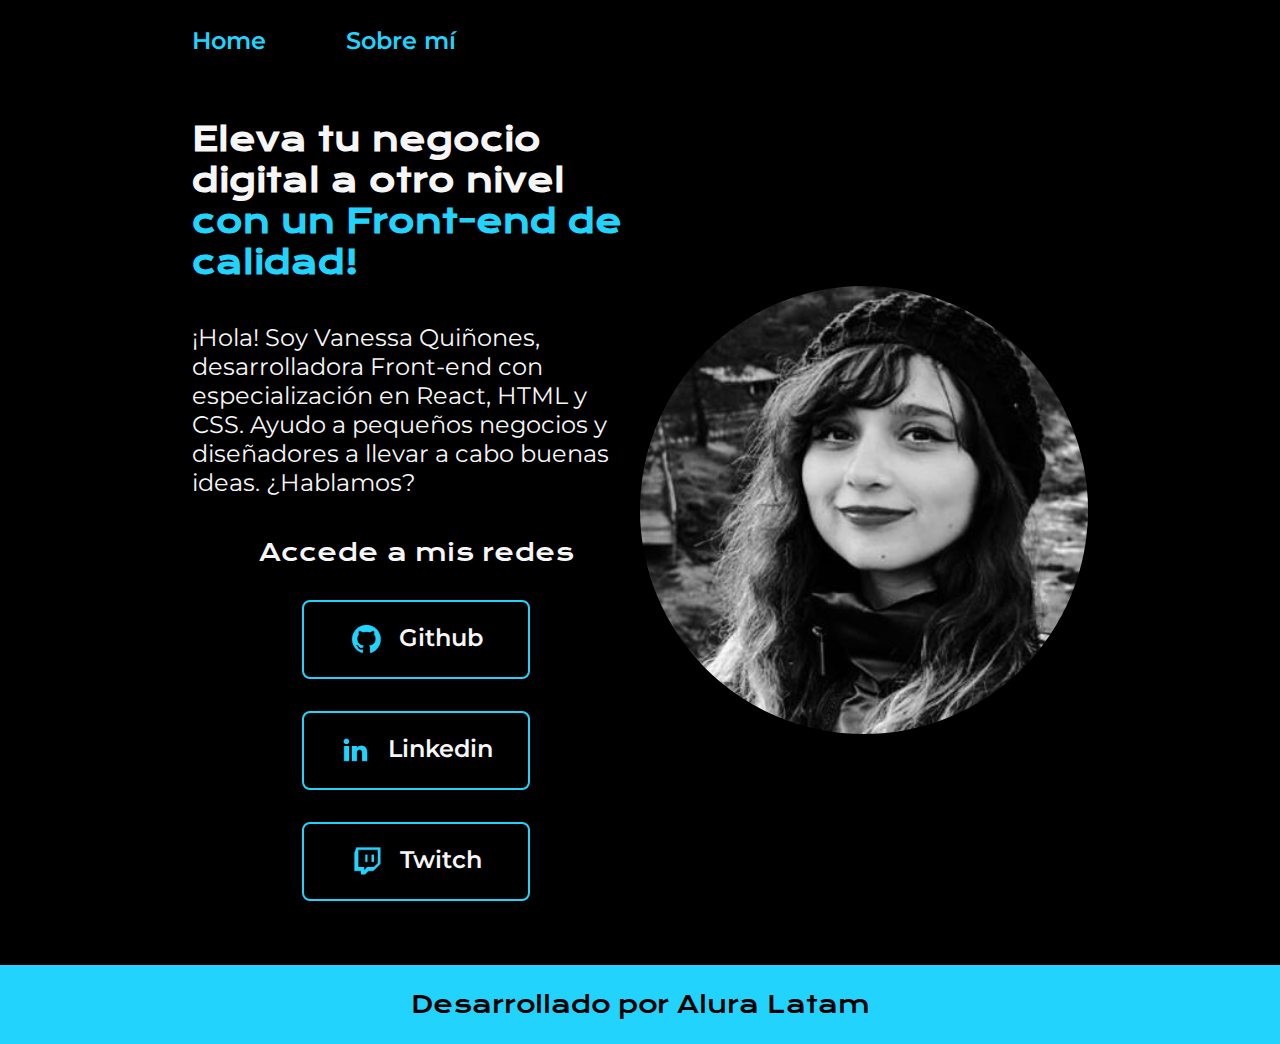
<file: index.html>
<!DOCTYPE html>
<html lang="es-mx">
<head>
    <meta charset="UTF-8"> 
    <meta http-equiv="X-UA-Compatible" content="IE=edge">
    <meta name="viewport" content="width=device-width, initial-scale=1.0">
    <title>Portafolio</title>
    <link rel="stylesheet" href="styles/style.css">

</head>
<body>
    <header class="header">
        <nav class="header__menu">
            <a class="header__menu__link" href="index.html">Home</a>
            <a class="header__menu__link" href="about.html">Sobre mí</a>
        </nav>
    </header>
    <main class="presentacion">
        <section class="presentacion__contenido">
            <h1 class="presentacion__contenido__titulo">
                Eleva tu negocio digital a otro nivel 
                <strong class="titulo-destaque">con un Front-end de calidad!
                </strong></h1>
                <p class="presentacion__contenido__texto">¡Hola! Soy Vanessa Quiñones, desarrolladora Front-end con
                    especialización en React, HTML y CSS. Ayudo a pequeños
                    negocios y diseñadores a llevar a cabo buenas ideas.
                    ¿Hablamos?

                </p>
                <div class="presentacion__enlaces">
                    <h2 class="presentacion__enlaces__subtitulo">Accede a mis redes</h2>
                    <a class="presentacion__enlaces__link" href="https://github.com/vbqcid">
                        <img src="./assets/github.png">
                        Github
                    </a>
                    <a class="presentacion__enlaces__link" href="https://www.linkedin.com/in/vanessa-quinones-5a66861a4/">
                        <img src="./assets/linkedin.png">
                        Linkedin
                    </a>
                    <a class="presentacion__enlaces__link" href="https://twitch.tv/">
                        <img src="./assets/twitch.png">
                        Twitch
                    </a>
                </div>
               
        </section>
            <img class="presentacion__imagen" src="./assets/58734157.jpg" alt="Foto de Ana García desarrolando un proyecto">
    </main>
    <footer class="footer">
        <p>Desarrollado por Alura Latam</p>
    </footer>
</body>
</html>
</file>
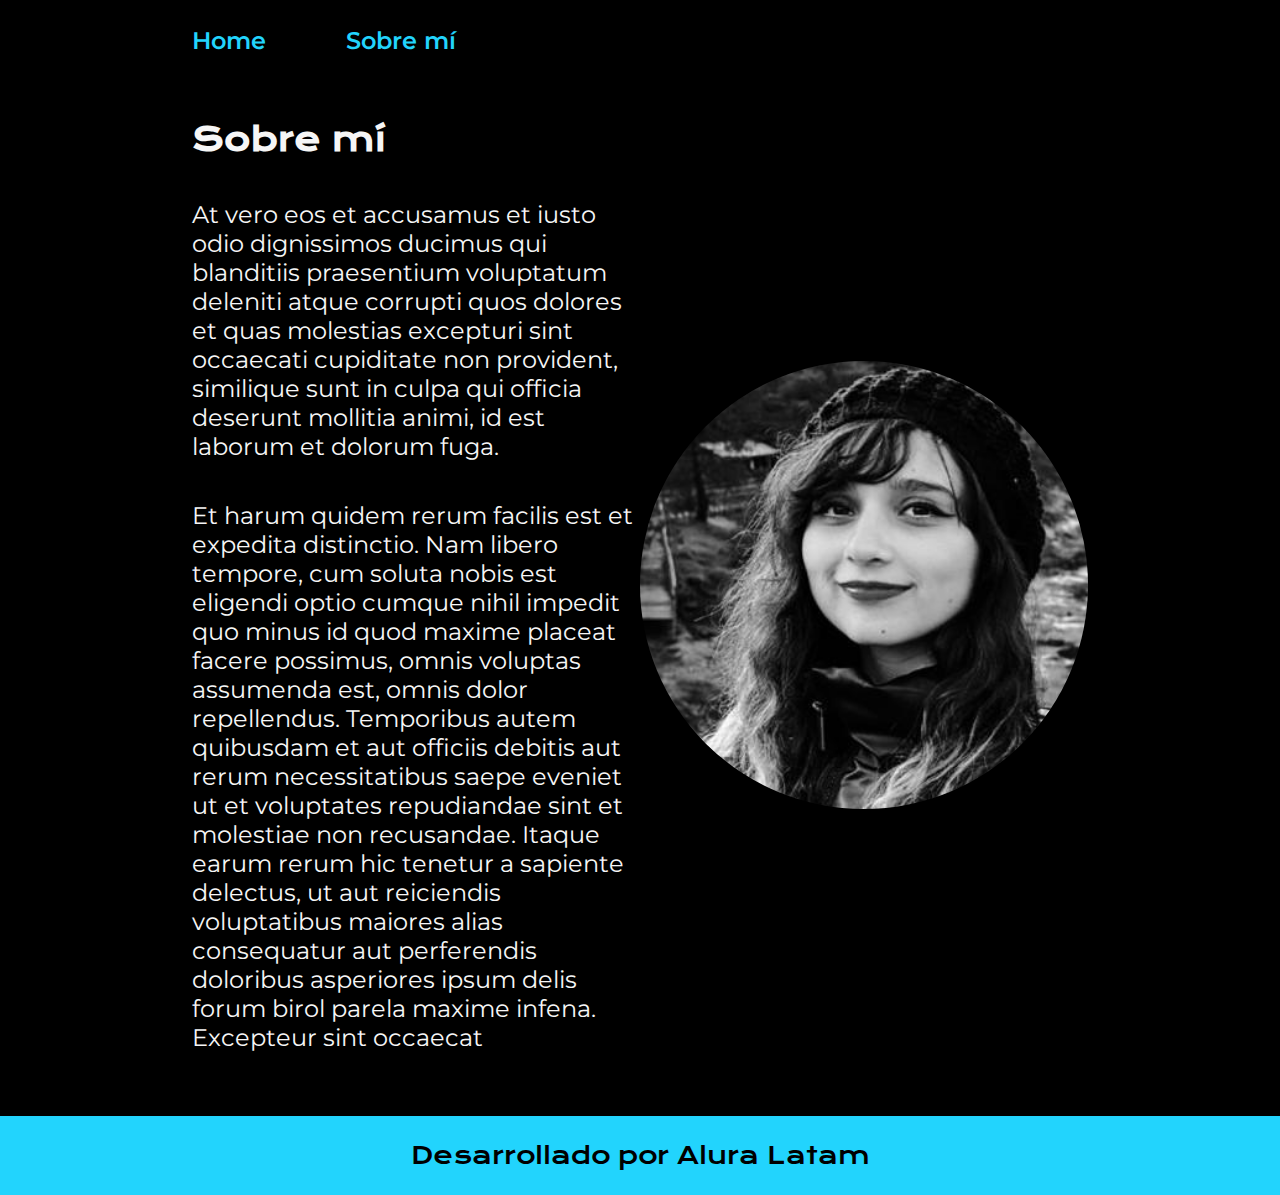
<file: about.html>
<!DOCTYPE html>
<html lang="es-mx">
<head>
    <meta charset="UTF-8">
    <meta name="viewport" content="width=device-width, initial-scale=1.0">
    <title>Portafolio</title>
    <link rel="stylesheet" href="styles/style.css">

</head>
<body>
    <header class="header">
        <nav class="header__menu">
            <a class="header__menu__link" href="index.html">Home</a>
            <a class="header__menu__link" href="about.html">Sobre mí</a>
        </nav>
    </header>
    <main class="presentacion">
        <section class="presentacion__contenido">
            <h1 class="presentacion__contenido__titulo">Sobre mí</h1>
                <p class="presentacion__contenido__texto">At vero eos et accusamus et iusto odio dignissimos ducimus qui blanditiis praesentium voluptatum deleniti
                    atque corrupti quos dolores et quas molestias excepturi sint occaecati cupiditate non provident,
                    similique sunt in culpa qui officia deserunt mollitia animi, id est laborum et dolorum fuga.

                </p>
                <p class="presentacion__contenido__texto">
                    Et harum quidem rerum facilis est et expedita distinctio. Nam libero tempore, cum soluta nobis est
                    eligendi optio cumque nihil impedit quo minus id quod maxime placeat facere possimus, omnis voluptas
                    assumenda est, omnis dolor repellendus. Temporibus autem quibusdam et aut officiis debitis aut rerum
                    necessitatibus saepe eveniet ut et voluptates repudiandae sint et molestiae non recusandae. Itaque earum
                    rerum hic tenetur a sapiente delectus, ut aut reiciendis voluptatibus maiores alias consequatur aut
                    perferendis doloribus asperiores ipsum delis forum birol parela maxime infena. Excepteur sint occaecat
                </p>
               
        </section>
            <img class="presentacion__imagen" src="./assets/58734157.jpg" alt="Foto de Ana García desarrolando un proyecto">
    </main>
    <footer class="footer">
        <p>Desarrollado por Alura Latam</p>
    </footer>
    
</body>
</html>
</file>
<file: styles/style.css>
@import url('https://fonts.googleapis.com/css2?family=Krona+One&family=Montserrat:wght@400;600&display=swap');


:root {
    --color-primaria: #000000;
    --color-secundaria: #F6F6F6;
    --color-terciaria: #22D4FD;
    --color-hover: #272727;

    --fuente-krona: 'Krona One', sans-serif;
    --fuente-montserrat: 'Montserrat', sans-serif;
}

* {
    padding: 0;
    margin:0;
}

body{
    box-sizing: border-box;
    background-color: var(--color-primaria);
    color: var(--color-secundaria);
}

.header{
    padding: 2% 0% 0% 15%;
}

.header__menu{
    display: flex;
    gap: 80px;
}
.header__menu__link{
    font-family: var(--fuente-montserrat);
    font-size: 1.5rem;
    font-weight: 600;
    color: var(--color-terciaria);
    text-decoration: none;

}



.presentacion {
    padding: 5% 15%;
    display: flex;
    align-items: center;
    justify-content: space-between;
}

.presentacion__contenido{
    width: 50%;
    display: flex;
    flex-direction: column;
    gap: 40px;
}


.presentacion__contenido__titulo{
    font-size: 2rem;
    font-family: var(--fuente-krona);
}

.titulo-destaque {
    color: var(--color-terciaria); ;
}

.presentacion__contenido__texto{
    font-size: 1.5rem;
    font-family: var(--fuente-montserrat);
}

.presentacion__enlaces{
    display: flex;
    flex-direction: column;
    justify-content: space-between;
    align-items: center;
    gap: 32px;
}

.presentacion__enlaces__subtitulo{
    font-family: var(--fuente-krona);
    font-weight: 400;
    font-size: 1.5rem;
}
.presentacion__enlaces__link{
      display: flex;
      justify-content: center;
      gap: 16px;
      border: 2px solid var(--color-terciaria);
      width: 50%;
      text-align: center;
      border-radius: 8px;
      font-size: 1.5rem;
      font-weight: 600;
      padding: 21.5px 0;
      text-decoration: none;
      color: var(--color-secundaria);
      font-family: var(--fuente-montserrat);
}

.presentacion__enlaces__link:hover{
    background-color: var(--color-hover);
}

.presentacion__imagen{
    width: 50%;
    border-radius: 50%;
}

.footer{
    color:var(--color-primaria);
    background-color: var(--color-terciaria);
    padding: 24px;
    text-align: center;
    font-family: var(--fuente-krona);
    font-size: 1.5rem;
    font-weight: 400;
}

@media (max-width: 1200px) {

    .header{
         padding: 10%;  
    }
    .header__menu{
        justify-content: center;
    }
    .presentacion{
        flex-direction: column-reverse;
        padding: 5%;

    }

    .presentacion__contenido{
        width: auto;
    }
    
}
</file>
